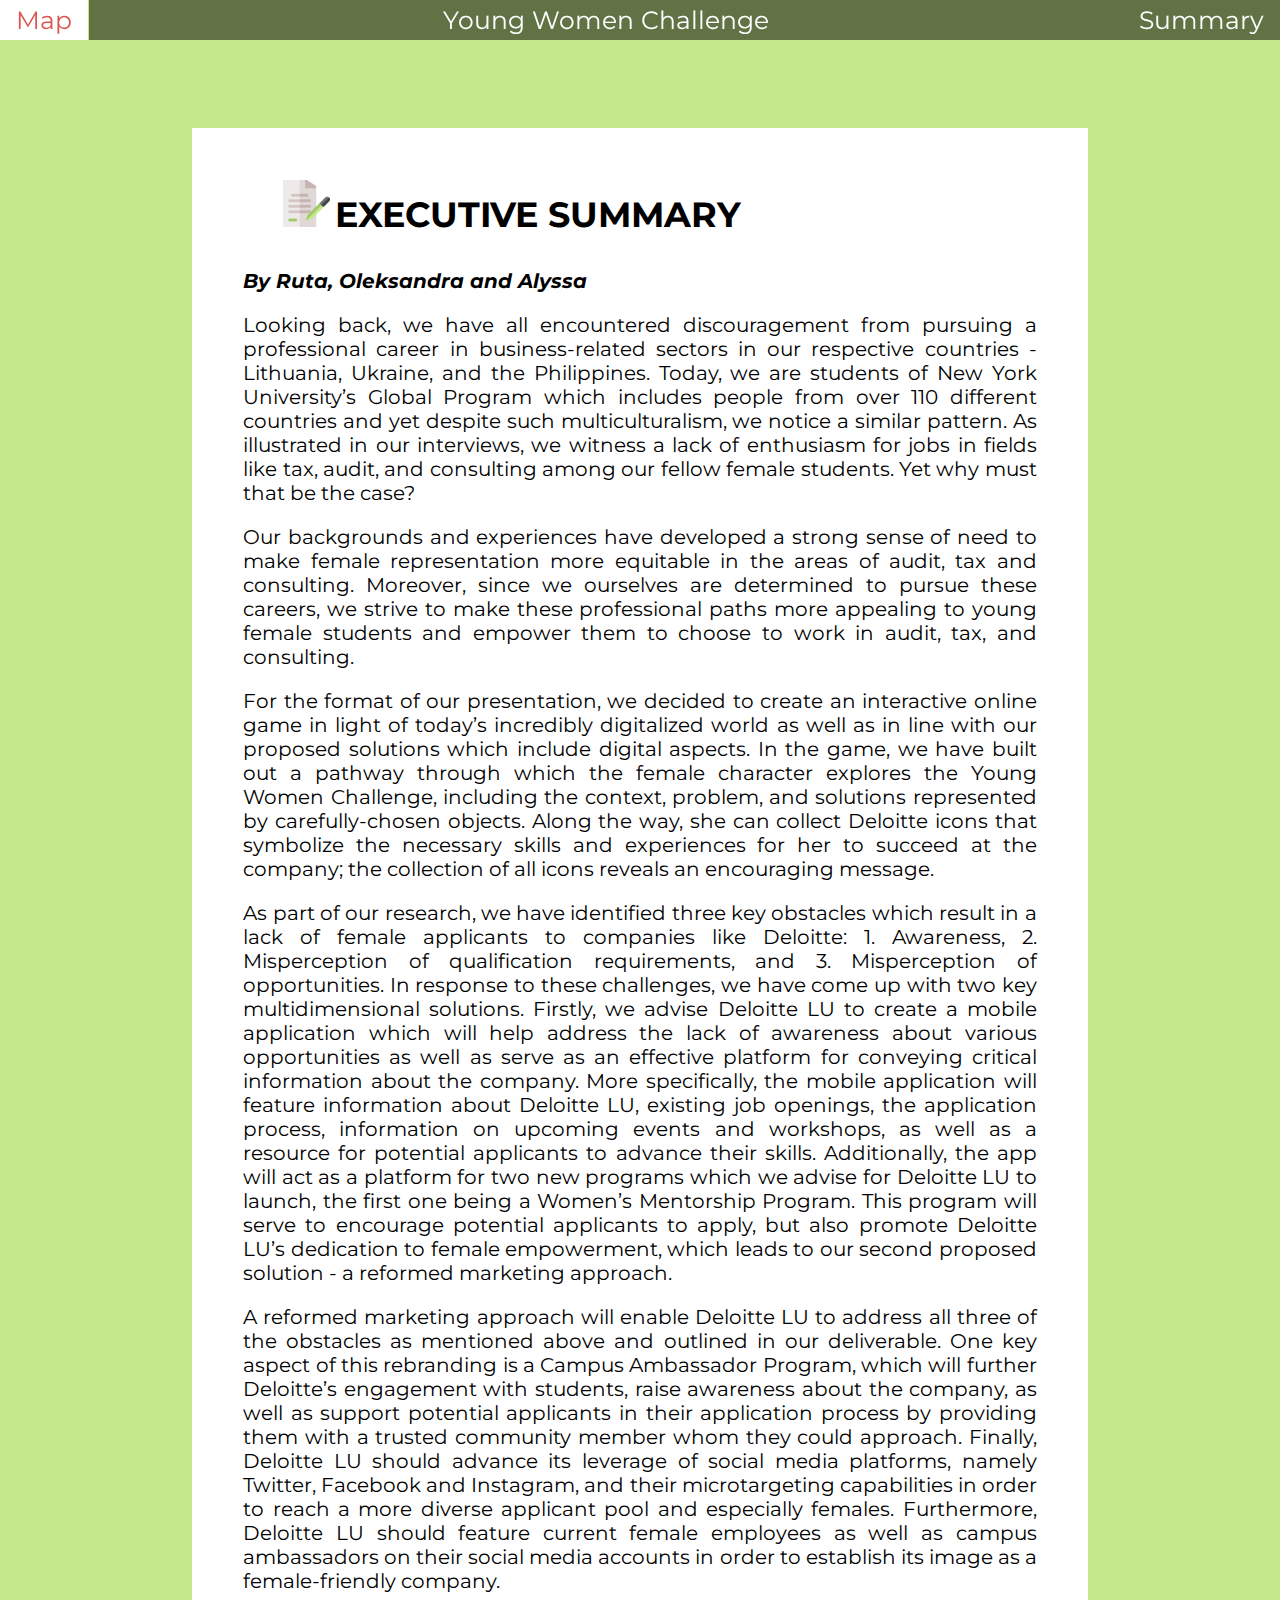
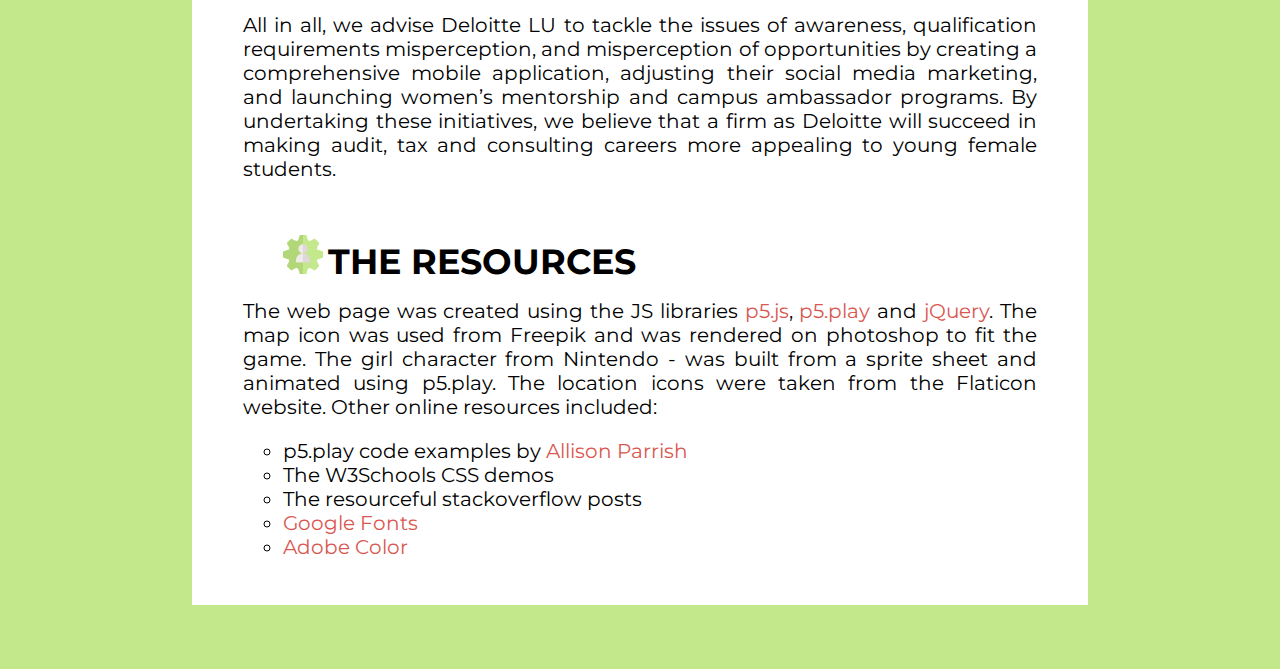
<file: about.html>
<!DOCTYPE html>
<html>
	<head>
		<meta charset="utf-8"/>
		<!-- <meta name="viewport" content="width=device-width"> -->
		<title>About</title> 
		<link rel="stylesheet" type="text/css" href="about.css" />
		<!-- Fonts -->
		 <link href="https://fonts.googleapis.com/css?family=Montserrat" rel="stylesheet">
	</head>
	<body>

		<!-- Navigation bar -->
		<ul class="nav">
			<li class="nav-li"><a href='index.html'> Map </a></li>
			<li class="nav-li"><a> Young Women Challenge</a></li>
			<li class="nav-li"><a href = "about.html"> Summary </a></li>
		</ul>

		<!-- Text -->
		<div class='container'>


			<img src="flag.png", height="6%", width="6%">
			<div class='title'>EXECUTIVE SUMMARY</div>
			<h2> By Ruta, Oleksandra and Alyssa</h2>

			<div class='text'>
			<p> Looking back, we have all encountered discouragement from pursuing a professional career in business-related sectors in our respective countries - Lithuania, Ukraine, and the Philippines. Today, we are students of New York University’s Global Program which includes people from over 110 different countries and yet despite such multiculturalism, we notice a similar pattern. As illustrated in our interviews, we witness a lack of enthusiasm for jobs in fields like tax, audit, and consulting among our fellow female students. Yet why must that be the case? </p>

			<p> Our backgrounds and experiences have developed a strong sense of need to make female representation more equitable in the areas of audit, tax and consulting. Moreover, since we ourselves are determined to pursue these careers, we strive to make these professional paths more appealing to young female students and empower them to choose to work in audit, tax, and consulting. </p>

			<p> For the format of our presentation, we decided to create an interactive online game in light of today’s incredibly digitalized world as well as in line with our proposed solutions which include digital aspects. In the game, we have built out a pathway through which the female character explores the Young Women Challenge, including the context, problem, and solutions represented by carefully-chosen objects. Along the way, she can collect Deloitte icons that symbolize the necessary skills and experiences for her to succeed at the company; the collection of all icons reveals an encouraging message. </p>

			<p> As part of our research, we have identified three key obstacles which result in a lack of female applicants to companies like Deloitte: 1. Awareness, 2. Misperception of qualification requirements, and 3. Misperception of opportunities. In response to these challenges, we have come up with two key multidimensional solutions. Firstly, we advise Deloitte LU to create a mobile application which will help address the lack of awareness about various opportunities as well as serve as an effective platform for conveying critical information about the company. More specifically, the mobile application will feature information about Deloitte LU, existing job openings, the application process, information on upcoming events and workshops, as well as a resource for potential applicants to advance their skills. Additionally, the app will act as a platform for two new programs which we advise for Deloitte LU to launch, the first one being a Women’s Mentorship Program. This program will serve to encourage potential applicants to apply, but also promote Deloitte LU’s dedication to female empowerment, which leads to our second proposed solution - a reformed marketing approach. </p>

			<p> A reformed marketing approach will enable Deloitte LU to address all three of the obstacles as mentioned above and outlined in our deliverable. One key aspect of this rebranding is a Campus Ambassador Program, which will further Deloitte’s engagement with students, raise awareness about the company, as well as support potential applicants in their application process by providing them with a trusted community member whom they could approach. Finally, Deloitte LU should advance its leverage of social media platforms, namely Twitter, Facebook and Instagram, and their microtargeting capabilities in order to reach a more diverse applicant pool and especially females. Furthermore, Deloitte LU should feature current female employees as well as campus ambassadors on their social media accounts in order to establish its image as a female-friendly company. </p>

			<p> All in all, we advise Deloitte LU to tackle the issues of awareness, qualification requirements misperception, and misperception of opportunities by creating a comprehensive mobile application, adjusting their social media marketing, and launching women’s mentorship and campus ambassador programs. By undertaking these initiatives, we believe that a firm as Deloitte will succeed in making audit, tax and consulting careers more appealing to young female students. </p>

			<img src="resources.png", height="5%", width="5%">
			<div class='title'>THE RESOURCES</div>
			<div class='text'>
				The web page was created using the JS libraries <a class="res" href ="https://p5js.org/">p5.js</a>, <a class="res" href ="http://p5play.molleindustria.org/">p5.play</a> and <a class="res" href ="https://jquery.com/">jQuery</a>. The map icon was used from Freepik and was rendered on photoshop to fit the game. The girl character from Nintendo - was built from a sprite sheet and animated using p5.play. The location icons were taken from the Flaticon website. 
				Other online resources included:
				<ul class='resources'>
					<li class='resources'>p5.play code examples by <a href ="https://creative-coding.decontextualize.com/making-games-with-p5-play/">Allison Parrish</a></li>
					<li class='resources'>The W3Schools CSS demos</li>
					<li class='resources'>The resourceful stackoverflow posts</li>
					<li class='resources'><a href ="https://fonts.google.com/">Google Fonts</a></li>
					<li class='resources'><a href ="https://color.adobe.com/">Adobe Color</a></li>
				</ul>
		
			</div>
			</div>
		</div>

	</body>
</html>
</file>
<file: about.css>
body{
    font-family: 'Montserrat', sans-serif;
    font-size: 20px;
    background-color: #C3E78B;
    /*rgb(140,19,12);*/
    text-align: justify;
    color: black;
    margin:0;
    padding:0;
}

h1 {font-size:25px;}
h2{font-size: 20px;
font-style: italic;}

/*Navigation bar */
.nav{
    position: fixed;
    top: 0;
    width: 100%;
    margin:0;
    padding:0;
    text-align: center;
    list-style-type: none;
    overflow: hidden;
    background-color: rgba(0,0,0,0.5);
}
.nav-li{
    border-right: 1px solid  #C3E78B;
    float: left;
}

.nav-li:nth-child(2){
    border-right: none;
    float:none;
    text-align:center;
    display:inline-block;
}

.nav-li:last-child{
    border-right: none;
    border-left: 1px solid #C3E78B);
    float: right;
}
.nav-li a{
    display: inline-block;
    color: white;
    font-size: 25px;
    text-align: center;
    padding: 5px 16px;
    text-decoration: none
}
.nav-li:nth-child(odd) a:hover{
    background-color: white;
    color: rgb(217,87,81);
}

.container{
    margin: 10% 15% 5% 15%;
    margin-left: 15%;
    margin-right: 15%;
    background-color: white;
    padding: 2% 4%;
}

h1{
    font-size: 50px;
    margin:0;

}

img{
    margin-left: 5%;
}

.title{
    font-size: 35px;
    font-weight: 700;
    margin-top: 5%;
    margin-left: 0;
    margin-bottom: 2%;
}

img, .title{
    display: inline-block;
}

.resources{
    list-style-type: circle;
}

.resources a{
    color: rgb(217,87,81);
    text-decoration: none
}

.res{
    color: rgb(217,87,81);
    text-decoration: none 
}

.italics{
    font-style: italic;
}
</file>
